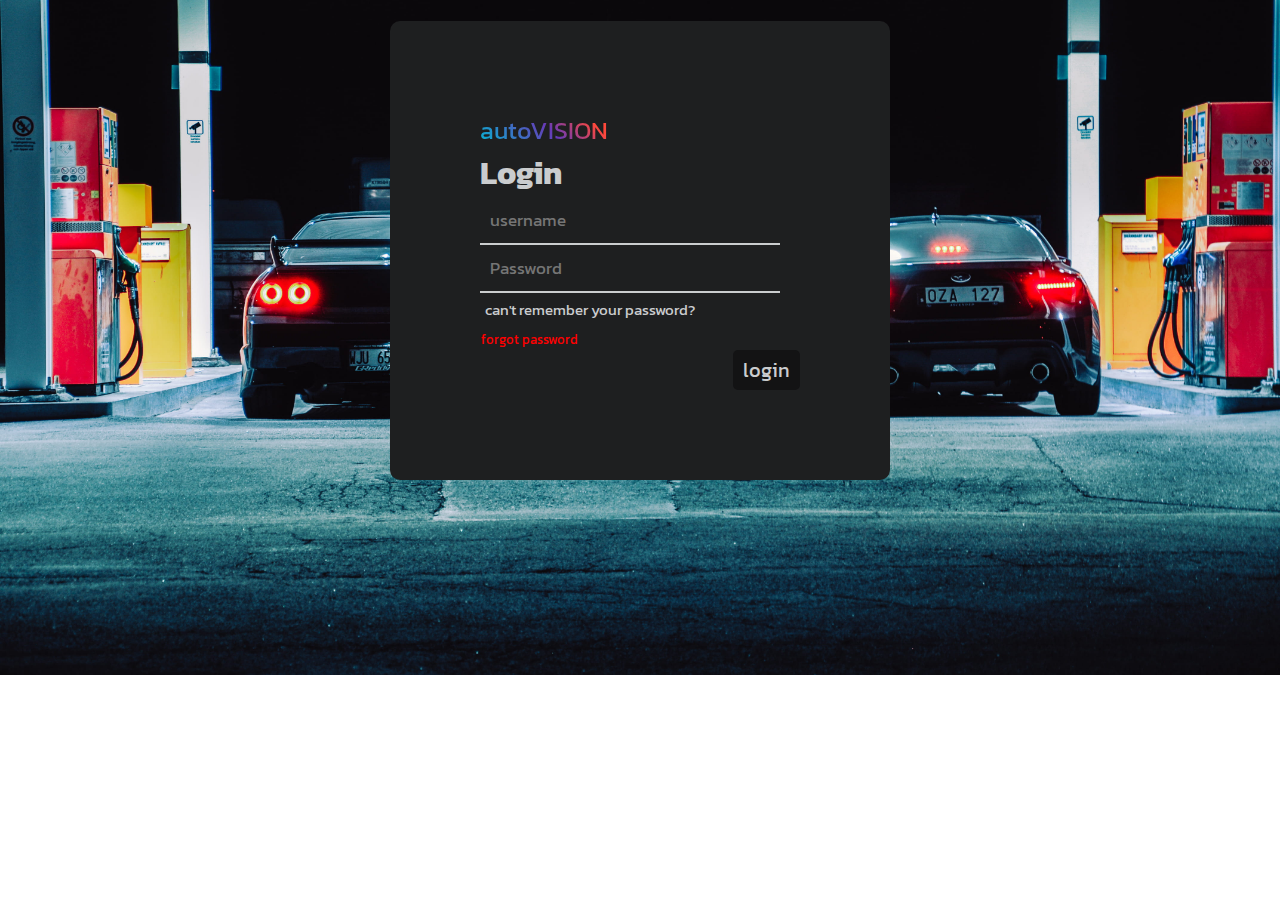
<file: AVNPD-main/index.html>
<!DOCTYPE html>
<html lang="en">
<head>
    <meta charset="UTF-8">
    <meta name="viewport" content="width=device-width, initial-scale=1.0">
    <title>Login Page</title>
    <link rel="preconnect" href="https://fonts.googleapis.com">
<link rel="preconnect" href="https://fonts.gstatic.com" crossorigin>
<link href="https://fonts.googleapis.com/css2?family=Kanit:ital,wght@0,100;0,200;0,300;0,400;0,500;0,600;0,700;0,800;0,900;1,100;1,200;1,300;1,400;1,500;1,600;1,700;1,800;1,900&display=swap" rel="stylesheet">
    <link rel="stylesheet" href="style1.css">
</head>
<body>
    <div class="container">
        <div class="class">
            <form>
                <div class="sign">autoVISION</div>
                <h1>Login</h1>
                <input type="text" placeholder="username" class="username"><br>
                <input type="password" placeholder="Password" class="password"><br>
                <p class="text">can't remember your password?</p>
                <button class="forgot-password">forgot password</button><br>
                <button class="login-btn">login</button>
            </form>
        </div>
    </div>
</body>
</html>
</file>
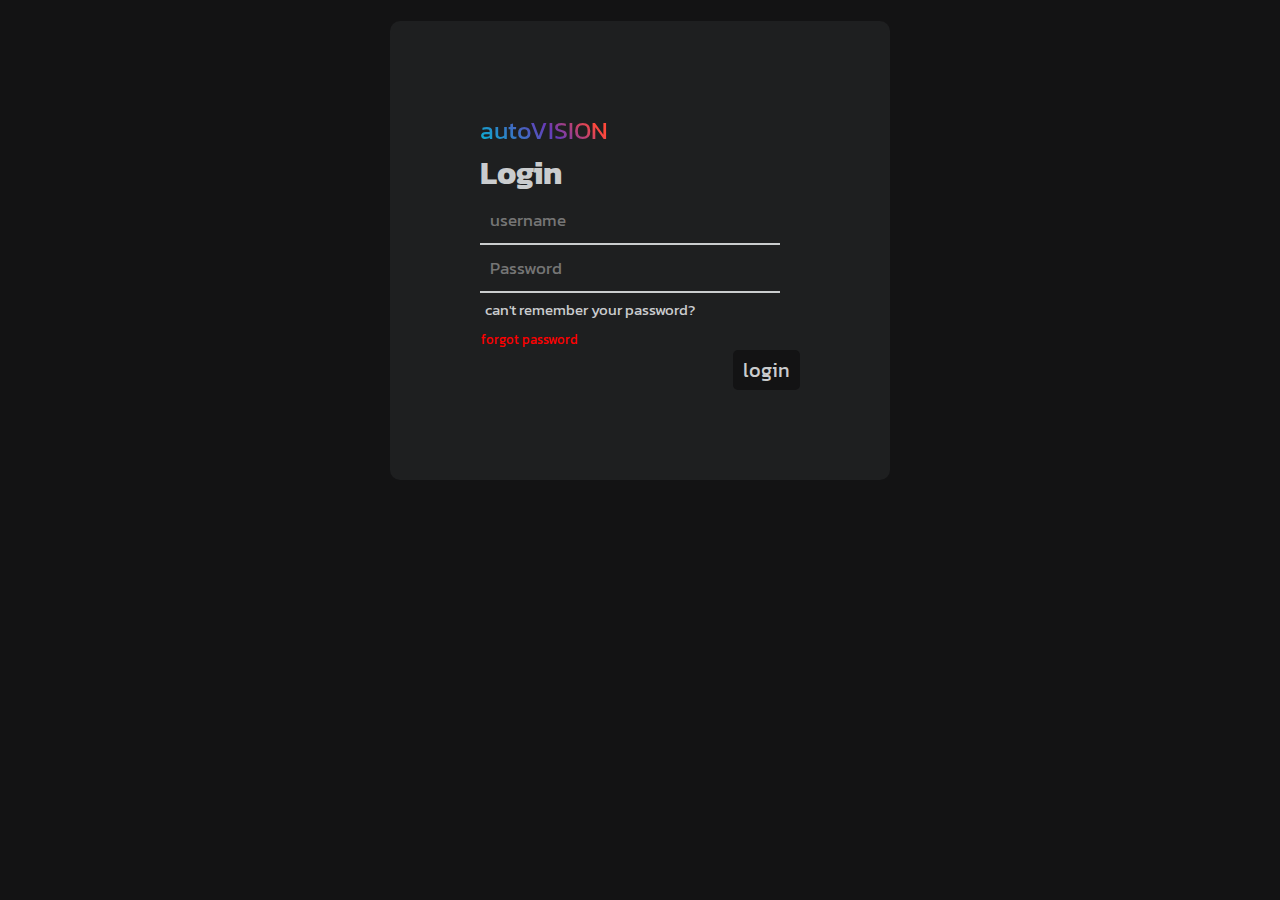
<file: webpage-2/index.html>
<!DOCTYPE html>
<html lang="en">
<head>
    <meta charset="UTF-8">
    <meta name="viewport" content="width=device-width, initial-scale=1.0">
    <title>Login Page</title>
    <link rel="preconnect" href="https://fonts.googleapis.com">
<link rel="preconnect" href="https://fonts.gstatic.com" crossorigin>
<link href="https://fonts.googleapis.com/css2?family=Kanit:ital,wght@0,100;0,200;0,300;0,400;0,500;0,600;0,700;0,800;0,900;1,100;1,200;1,300;1,400;1,500;1,600;1,700;1,800;1,900&display=swap" rel="stylesheet">
    <link rel="stylesheet" href="style1.css">
</head>
<body>
    <div class="container">
        <div class="class">
            <form>
                <div class="sign">autoVISION</div>
                <h1>Login</h1>
                <input type="text" placeholder="username" class="username"><br>
                <input type="password" placeholder="Password" class="password"><br>
                <p class="text">can't remember your password?</p>
                <button class="forgot-password">forgot password</button><br>
                <button class="login-btn">login</button>
            </form>
        </div>
    </div>
</body>
</html>
</file>
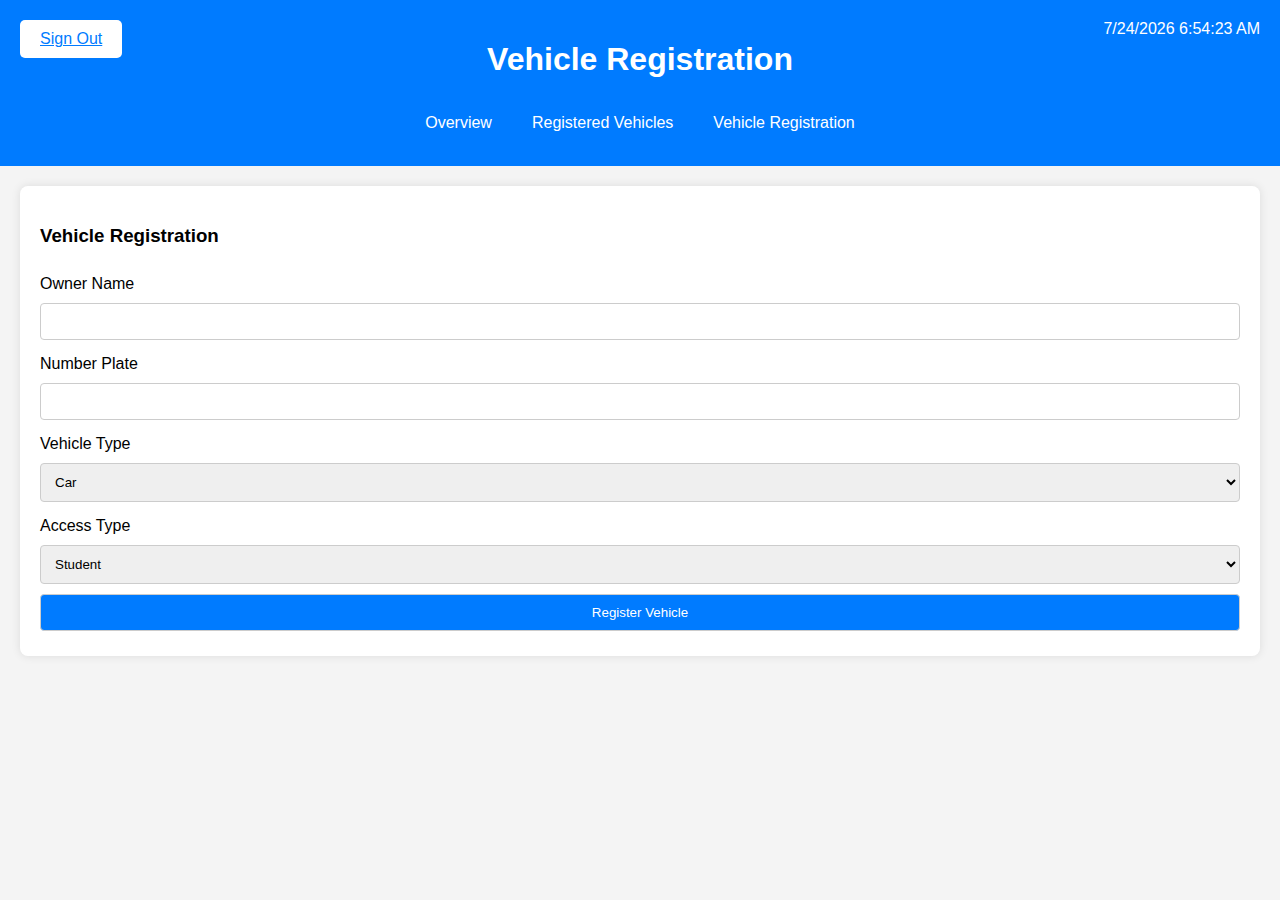
<file: vehicle-registration.html>
<!DOCTYPE html>
<html lang="en">
<head>
    <meta charset="UTF-8">
    <meta name="viewport" content="width=device-width, initial-scale=1.0">
    <title>Vehicle Registration</title>
    <style>
        body {
            font-family: Arial, sans-serif;
            margin: 0;
            padding: 0;
            background-color: #f4f4f4;
        }

        .header {
            background-color: #007bff;
            color: white;
            padding: 20px;
            text-align: center;
            position: relative;
        }

        .header .date-time {
            position: absolute;
            top: 20px;
            right: 20px;
        }

        .header .sign-out {
            position: absolute;
            top: 20px;
            left: 20px;
            background-color: white;
            color: #007bff;
            border: none;
            padding: 10px 20px;
            cursor: pointer;
            border-radius: 5px;
        }

        .navbar {
            display: flex;
            justify-content: center;
            margin-top: 10px;
        }

        .navbar a {
            color: white;
            padding: 14px 20px;
            text-decoration: none;
            text-align: center;
        }

        .navbar a:hover {
            background-color: #0056b3;
        }

        .section {
            padding: 20px;
            background-color: white;
            margin: 20px auto;
            border-radius: 8px;
            box-shadow: 0 0 10px rgba(0, 0, 0, 0.1);
            max-width: 1200px;
            width: calc(100% - 40px);
        }

        form {
            display: flex;
            flex-direction: column;
        }

        form label {
            margin: 10px 0 5px;
        }

        form input,
        form select,
        form button {
            padding: 10px;
            margin: 5px 0;
            border: 1px solid #ccc;
            border-radius: 4px;
        }

        form button {
            background-color: #007bff;
            color: white;
            cursor: pointer;
        }

        form button:hover {
            background-color: #0056b3;
        }
    </style>
</head>

<body>
    <header class="header">
        <h1>Vehicle Registration</h1>
        <div class="date-time">
            <span id="current-date"></span>
            <span id="current-time"></span>
        </div>
        <a href="sign-in.html" class="sign-out">Sign Out</a>
        <nav class="navbar">
            <a href="/">Overview</a>
            <a href="detailed-analysis.html">Registered Vehicles</a>
            <a href="vehicle-registration.html">Vehicle Registration</a>
        </nav>
    </header>

    <main>
        <section class="section">
            <h3>Vehicle Registration</h3>
            <form id="vehicle-registration-form">
                <label for="owner-name">Owner Name</label>
                <input type="text" id="owner-name" required>
                <label for="vehicle-number-plate">Number Plate</label>
                <input type="text" id="vehicle-number-plate" required>
                <label for="vehicle-type">Vehicle Type</label>
                <select id="vehicle-type" required>
                    <option value="car">Car</option>
                    <option value="bike">Bike</option>
                    <option value="others">Others</option>
                </select>
                <label for="access-type">Access Type</label>
                <select id="access-type" required>
                    <option value="student">Student</option>
                    <option value="teacher">Teacher</option>
                    <option value="staff">Staff</option>
                    <option value="visitors">Visitors</option>
                </select>
                <button type="submit">Register Vehicle</button>
            </form>
        </section>
    </main>

    <script>
        document.addEventListener("DOMContentLoaded", () => {
            const updateDateTime = () => {
                const now = new Date();
                document.getElementById("current-date").textContent = now.toLocaleDateString();
                document.getElementById("current-time").textContent = now.toLocaleTimeString();
            };

            setInterval(updateDateTime, 1000);
            updateDateTime();

            document.getElementById("vehicle-registration-form").addEventListener("submit", (event) => {
                event.preventDefault();

                const ownerName = document.getElementById("owner-name").value;
                const numberPlate = document.getElementById("vehicle-number-plate").value;
                const vehicleType = document.getElementById("vehicle-type").value;
                const accessType = document.getElementById("access-type").value;

                fetch('/register_vehicle', {
                        method: 'POST',
                        headers: {
                            'Content-Type': 'application/json',
                        },
                        body: JSON.stringify({
                            ownerName: ownerName,
                            numberPlate: numberPlate,
                            vehicleType: vehicleType,
                            accessType: accessType,
                        }),
                    })
                    .then(response => response.json())
                    .then(data => {
                        alert(data.msg);
                    })
                    .catch(error => console.error('Error:', error));
            });
        });
    </script>
</body>
</html>
</file>
<file: AVNPD-main/style1.css>
@import url('https://fonts.googleapis.com/css2?family=Kanit:ital,wght@0,100;0,200;0,300;0,400;0,500;0,600;0,700;0,800;0,900;1,100;1,200;1,300;1,400;1,500;1,600;1,700;1,800;1,900&display=swap');

*{
    margin: 0;
    padding: 0;
    box-sizing: border-box;
    font-family: 'kanit';
}

body{
    background-image: url('carz.jpg'); /* Replace 'your_image_path.jpg' with the path to your image */
    background-size: cover; /* Ensure the image covers the entire background */
    background-position: center; /* Center the background image */
    background-repeat: no-repeat; /* Prevent the background image from repeating */
    color: #caccce;
    display: flex;
    align-items: center;
    justify-content: center;
    flex-direction: column;
    height: 500px;
}

.sign{
    pointer-events: none;
    align-items: center;
    font-size: 25px;
    color: #00bcd4; background-image: -webkit-linear-gradient(45deg, #00bcd4 0%, #673ab7 25%, #ff483b 39%); background-clip: text; -webkit-background-clip: text; text-fill-color: transparent; -webkit-text-fill-color: transparent;
    transition-property: all;
    transition-duration: 0.3s;
    transition-timing-function: ease-in;
}

.container{
    background-color:#1e1f20;
    border-radius: 10px;
    position: relative;
    padding: 90px;
    width: 500px;

}

.username ,.password{
    border: 0;
    font-size: 17px;
    outline: 0;
    background:transparent;
    border-bottom: 2px solid;
    color: #caccce;
    padding: 10px;
    width: 300px;
}
.text{
    font-size: 15px;
    padding: 5px;
}

.login-btn{
    background-color:  #131314;
    font-size: 20px;
    color: #caccce;
    padding: 5px 10px;
    border-radius: 5px;
    outline: 0;
    border: 0;
    float: right;
}

.forgot-password{
    border: none;
    background-color: transparent;
    outline: none;
    color: red;
    padding: 1px;
}
</file>
<file: webpage-2/style1.css>
@import url('https://fonts.googleapis.com/css2?family=Kanit:ital,wght@0,100;0,200;0,300;0,400;0,500;0,600;0,700;0,800;0,900;1,100;1,200;1,300;1,400;1,500;1,600;1,700;1,800;1,900&display=swap');

*{
    margin: 0;
    padding: 0;
    box-sizing: border-box;
    font-family: 'kanit';
}

body{
    background-color: #131314;
    color: #caccce;
    display: flex;
    align-items: center;
    justify-content: center;
    flex-direction: column;
    height: 500px;
}

.sign{
    pointer-events: none;
    align-items: center;
    font-size: 25px;
    color: #00bcd4; background-image: -webkit-linear-gradient(45deg, #00bcd4 0%, #673ab7 25%, #ff483b 39%); background-clip: text; -webkit-background-clip: text; text-fill-color: transparent; -webkit-text-fill-color: transparent;
    transition-property: all;
    transition-duration: 0.3s;
    transition-timing-function: ease-in;
}

.container{
    background-color:#1e1f20;
    border-radius: 10px;
    position: relative;
    padding: 90px;
    width: 500px;

}

.username ,.password{
    border: 0;
    font-size: 17px;
    outline: 0;
    background:transparent;
    border-bottom: 2px solid;
    color: #caccce;
    padding: 10px;
    width: 300px;
}
.text{
    font-size: 15px;
    padding: 5px;
}

.login-btn{
    background-color:  #131314;
    font-size: 20px;
    color: #caccce;
    padding: 5px 10px;
    border-radius: 5px;
    outline: 0;
    border: 0;
    float: right;
}

.forgot-password{
    border: none;
    background-color: transparent;
    outline: none;
    color: red;
    padding: 1px;
}
</file>
